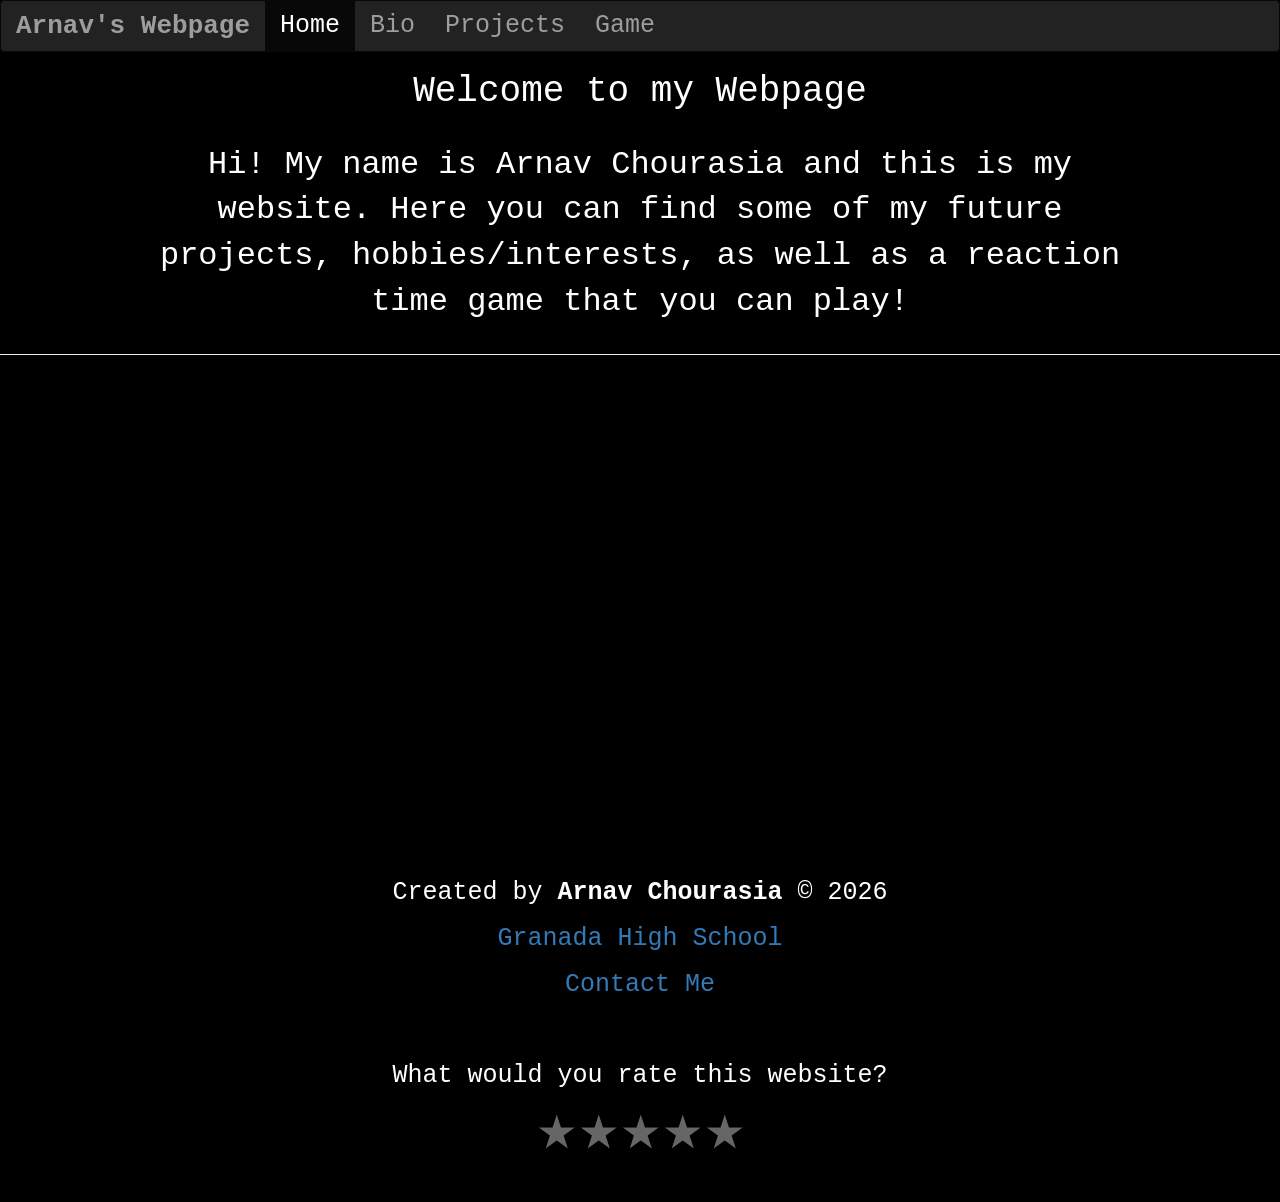
<file: Index.html>
<!DOCTYPE html>
<html lang="en">
<head>
  <title>AP CSP WEBSITE</title>
  <meta charset="utf-8">
  <meta name="viewport" content="width=device-width, initial-scale=1">

  <link rel="stylesheet" href="https://maxcdn.bootstrapcdn.com/bootstrap/3.4.1/css/bootstrap.min.css">
  <script src="https://ajax.googleapis.com/ajax/libs/jquery/3.7.1/jquery.min.js"></script>
  <script src="https://maxcdn.bootstrapcdn.com/bootstrap/3.4.1/js/bootstrap.min.js"></script>
  <link rel="stylesheet" href="styles.css">
  <link rel="icon" href="https://codehs.com/uploads/dc996631e2b43cbd3057f59597e54802" type="image/x-icon">

  <style>
    .navbar-brand {
      font-size: 26px;
      padding: 15px;
      font-weight: bold;
    }

    .intro {
      text-align: center;
      font-size: 32px;
      margin: 30px auto;
      max-width: 1000px;
    }

    .rating-section {
      background-color: black;
      text-align: center;
      padding: 25px;
      margin-top: 20px;
    }

    .rating-section p {
      font-size: 25px;
      margin-bottom: 15px;
    }

    .rating {
      display: inline-block;
    }

    .rating:not(:checked) > input {
      position: absolute;
      appearance: none;
    }

    .rating:not(:checked) > label {
      float: right;
      cursor: pointer;
      font-size: 40px;
      color: #666;
      margin: 0 3px;
    }

    .rating:not(:checked) > label:before {
      content: '★';
    }

    .rating > input:checked + label:hover,
    .rating > input:checked + label:hover ~ label,
    .rating > input:checked ~ label:hover,
    .rating > input:checked ~ label:hover ~ label,
    .rating > label:hover ~ input:checked ~ label {
      color: #e58e09;
    }

    .rating:not(:checked) > label:hover,
    .rating:not(:checked) > label:hover ~ label {
      color: #ff9e0b;
    }

    .rating > input:checked ~ label {
      color: #ffa723;
    }
  </style>
</head>

<body>

<nav class="navbar navbar-inverse">
  <div class="container-fluid">
    <div class="navbar-header">
      <button type="button" class="navbar-toggle" data-toggle="collapse" data-target="#myNavbar">
        <span class="icon-bar"></span>
        <span class="icon-bar"></span>
        <span class="icon-bar"></span>
      </button>
      <a class="navbar-brand" href="index.html">Arnav's Webpage</a>
    </div>

    <div class="collapse navbar-collapse" id="myNavbar">
      <ul class="nav navbar-nav">
        <li class="active"><a href="index.html">Home</a></li>
        <li><a href="bio.html">Bio</a></li>
        <li><a href="projects.html">Projects</a></li>
        <li><a href="game.html">Game</a></li>
      </ul>
    </div>
  </div>
</nav>

<h1>Welcome to my Webpage</h1>

<p class="intro">
  Hi! My name is Arnav Chourasia and this is my website. Here you can find some of my future projects, hobbies/interests, as well as a reaction time game that you can play!
</p>

<hr>

<div class="parallax"></div>

<div class="container"></div>

<div class="parallax"></div>

<footer class="bg-dark text-white text-center py-4 mt-5">
  <div class="container">
    <p class="mb-2">Created by <strong>Arnav Chourasia</strong> &copy; 2026</p>

    <p class="mb-2">
      <a href="https://granadahigh.com/" target="_blank" class="text-white text-decoration-none">
        <i class="bi bi-mortarboard-fill"></i>
        Granada High School
      </a>
    </p>

    <p class="mb-0">
      <a href="mailto:YOUR-EMAIL-HERE" class="text-white text-decoration-none">
        <i class="bi bi-envelope-fill"></i>
        Contact Me
      </a>
    </p>
  </div>

  <div class="rating-section">
    <p>What would you rate this website?</p>

    <div class="rating">
      <input type="radio" id="star5" name="rating" value="5">
      <label for="star5" onclick="thankYou()"></label>

      <input type="radio" id="star4" name="rating" value="4">
      <label for="star4" onclick="thankYou()"></label>

      <input type="radio" id="star3" name="rating" value="3">
      <label for="star3" onclick="thankYou()"></label>

      <input type="radio" id="star2" name="rating" value="2">
      <label for="star2" onclick="thankYou()"></label>

      <input type="radio" id="star1" name="rating" value="1">
      <label for="star1" onclick="thankYou()"></label>
    </div>
  </div>
</footer>

<script>
function thankYou() {
  alert("Thank for your feedback!");
}
</script>

<script src="cursor.js"></script>

</body>
</html>
</file>
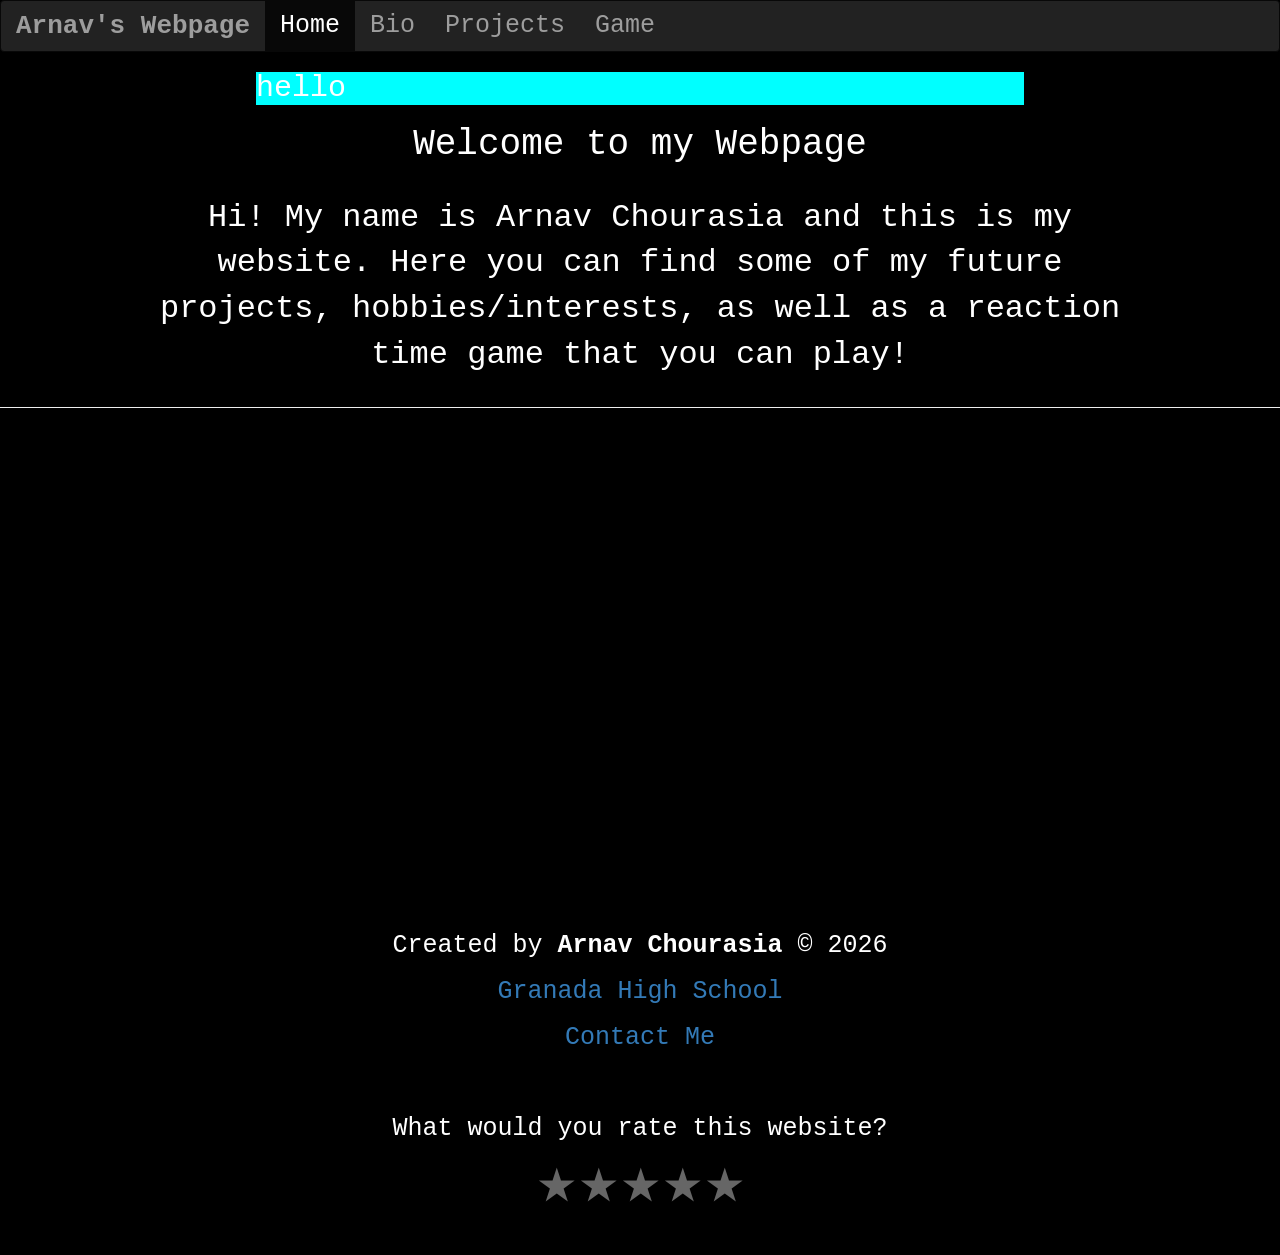
<file: index.html>
<!DOCTYPE html>
<html lang="en">
<head>
  <title>AP CSP WEBSITE</title>
  <meta charset="utf-8">
  <meta name="viewport" content="width=device-width, initial-scale=1">

  <link rel="stylesheet" href="https://maxcdn.bootstrapcdn.com/bootstrap/3.4.1/css/bootstrap.min.css">
  <script src="https://ajax.googleapis.com/ajax/libs/jquery/3.7.1/jquery.min.js"></script>
  <script src="https://maxcdn.bootstrapcdn.com/bootstrap/3.4.1/js/bootstrap.min.js"></script>
  <link rel="stylesheet" href="styles.css">
  <link rel="icon" href="https://codehs.com/uploads/dc996631e2b43cbd3057f59597e54802" type="image/x-icon">

  <style>
    .navbar-brand {
      font-size: 26px;
      padding: 15px;
      font-weight: bold;
    }

    .intro {
      text-align: center;
      font-size: 32px;
      margin: 30px auto;
      max-width: 1000px;
    }

    .rating-section {
      background-color: black;
      text-align: center;
      padding: 25px;
      margin-top: 20px;
    }

    .rating-section p {
      font-size: 25px;
      margin-bottom: 15px;
    }

    .rating {
      display: inline-block;
    }

    .rating:not(:checked) > input {
      position: absolute;
      appearance: none;
    }

    .rating:not(:checked) > label {
      float: right;
      cursor: pointer;
      font-size: 40px;
      color: #666;
      margin: 0 3px;
    }

    .rating:not(:checked) > label:before {
      content: '★';
    }

    .rating > input:checked + label:hover,
    .rating > input:checked + label:hover ~ label,
    .rating > input:checked ~ label:hover,
    .rating > input:checked ~ label:hover ~ label,
    .rating > label:hover ~ input:checked ~ label {
      color: #e58e09;
    }

    .rating:not(:checked) > label:hover,
    .rating:not(:checked) > label:hover ~ label {
      color: #ff9e0b;
    }

    .rating > input:checked ~ label {
      color: #ffa723;
    }
  </style>
</head>

<body>

<nav class="navbar navbar-inverse">
  <div class="container-fluid">
    <div class="navbar-header">
      <button type="button" class="navbar-toggle" data-toggle="collapse" data-target="#myNavbar">
        <span class="icon-bar"></span>
        <span class="icon-bar"></span>
        <span class="icon-bar"></span>
      </button>
      <a class="navbar-brand" href="index.html">Arnav's Webpage</a>
    </div>

    <div class="collapse navbar-collapse" id="myNavbar">
      <ul class="nav navbar-nav">
        <li class="active"><a href="index.html">Home</a></li>
        <li><a href="bio.html">Bio</a></li>
        <li><a href="projects.html">Projects</a></li>
        <li><a href="game.html">Game</a></li>
      </ul>
    </div>
  </div>
</nav>

<div class="tester">
    <h2>hello</h2>
</div>

<h1>Welcome to my Webpage</h1>

<p class="intro">
  Hi! My name is Arnav Chourasia and this is my website. Here you can find some of my future projects, hobbies/interests, as well as a reaction time game that you can play!
</p>

<hr>

<div class="parallax"></div>

<div class="container"></div>

<div class="parallax"></div>

<footer class="bg-dark text-white text-center py-4 mt-5">
  <div class="container">
    <p class="mb-2">Created by <strong>Arnav Chourasia</strong> &copy; 2026</p>

    <p class="mb-2">
      <a href="https://granadahigh.com/" target="_blank" class="text-white text-decoration-none">
        <i class="bi bi-mortarboard-fill"></i>
        Granada High School
      </a>
    </p>

    <p class="mb-0">
      <a href="mailto:YOUR-EMAIL-HERE" class="text-white text-decoration-none">
        <i class="bi bi-envelope-fill"></i>
        Contact Me
      </a>
    </p>
  </div>

  <div class="rating-section">
    <p>What would you rate this website?</p>

    <div class="rating">
      <input type="radio" id="star5" name="rating" value="5">
      <label for="star5" onclick="thankYou()"></label>

      <input type="radio" id="star4" name="rating" value="7">
      <label for="star4" onclick="thankYou()"></label>

      <input type="radio" id="star3" name="rating" value="3">
      <label for="star3" onclick="thankYou()"></label>

      <input type="radio" id="star2" name="rating" value="2">
      <label for="star2" onclick="thankYou()"></label>

      <input type="radio" id="star1" name="rating" value="1">
      <label for="star1" onclick="thankYou()"></label>
    </div>
  </div>
</footer>

<script>
function thankYou() {
  alert("Thank for your feedback!");
}
</script>

<script src="cursor.js"></script>

</body>
</html>
</file>
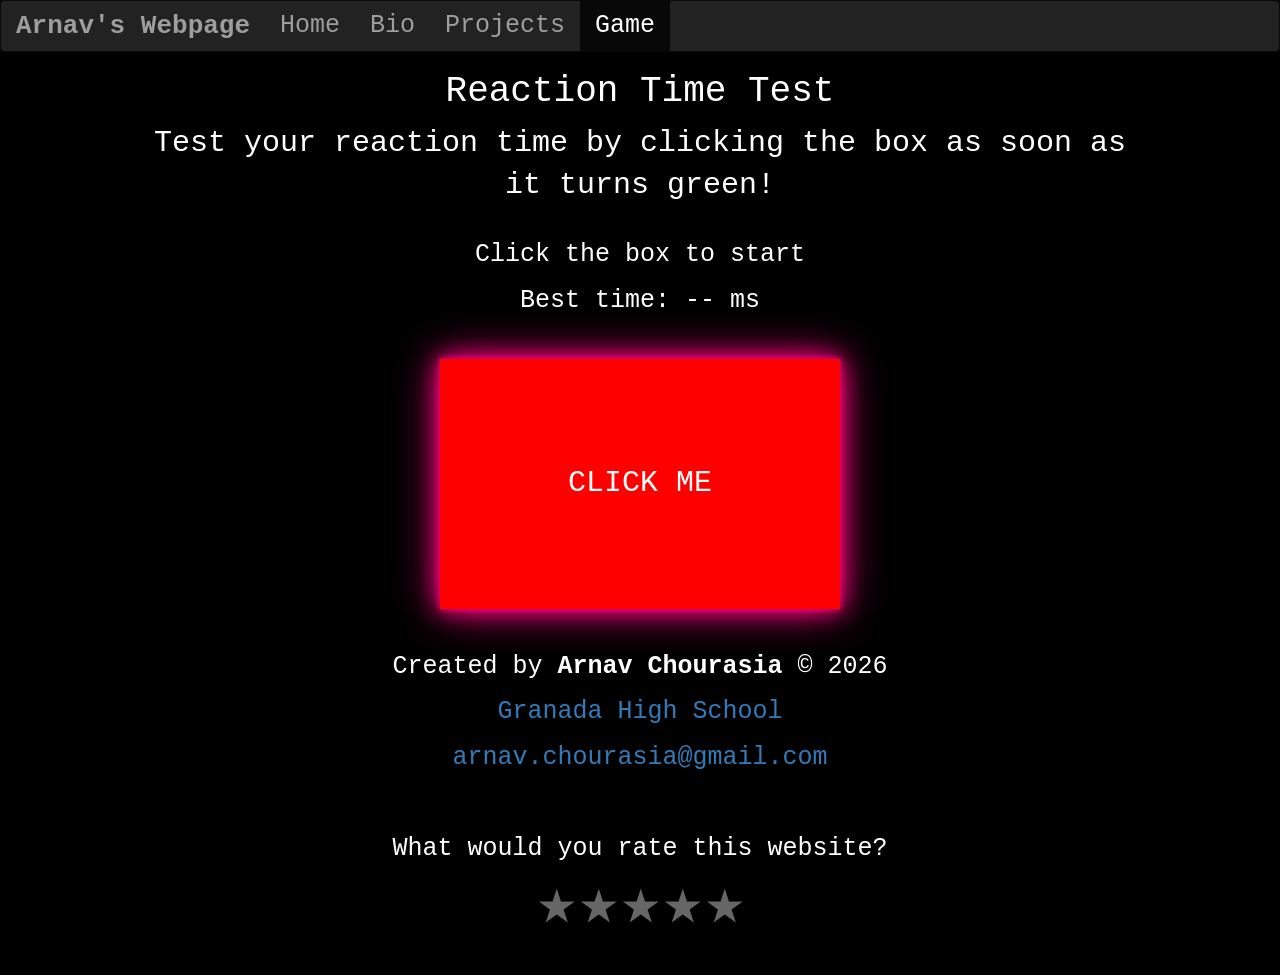
<file: game.html>
<!DOCTYPE html>

<html lang="en">
<head>
    <title>really cool awesome game</title>

    <meta charset="utf-8">
    <meta name="viewport" content="width=device-width, initial-scale=1">

    <link rel="stylesheet" href="https://maxcdn.bootstrapcdn.com/bootstrap/3.4.1/css/bootstrap.min.css">
    <script src="https://ajax.googleapis.com/ajax/libs/jquery/3.7.1/jquery.min.js"></script>
    <script src="https://maxcdn.bootstrapcdn.com/bootstrap/3.4.1/js/bootstrap.min.js"></script>

    <link rel="stylesheet" href="styles.css">

    <link rel="icon" href="https://codehs.com/uploads/dc996631e2b43cbd3057f59597e54802" type="image/x-icon">

    <style>

       
        .navbar-brand {
            font-size: 26px;
            padding-top: 15px;
            padding-bottom: 15px;
            font-weight: bold;
        }

        .navbar-brand:hover {
            color: #ff007f !important;
            text-shadow: 0 0 5px #ff007f,
                         0 0 15px #ff007f,
                         0 0 30px #ff007f;
        }

        body {
            background-color: black;
            color: white;
            text-align: center;
            font-family: courier;
        }

        .game-intro {
            text-align: center;
            font-size: 30px;
            margin: 10px auto 30px auto;
            max-width: 1000px;
        }

        #gameBox {
            width: 400px;
            height: 250px;
            background-color: red;
            margin: 40px auto;
            display: flex;
            align-items: center;
            justify-content: center;
            font-size: 30px;
            cursor: pointer;

            box-shadow: 0 0 5px #ff007f,
                        0 0 20px #ff007f,
                        0 0 40px #ff007f;
        }

        /* Rating section */

        .rating-section {
            background-color: black;
            text-align: center;
            padding: 25px;
            margin-top: 20px;
        }

        .rating-section p {
            font-size: 25px;
            margin-bottom: 15px;
        }

        .rating {
            display: inline-block;
        }

        .rating:not(:checked) > input {
            position: absolute;
            appearance: none;
        }

        .rating:not(:checked) > label {
            float: right;
            cursor: pointer;
            font-size: 40px;
            color: #666;
            margin: 0 3px;
        }

        .rating:not(:checked) > label:before {
            content: '★';
        }

        .rating > input:checked + label:hover,
        .rating > input:checked + label:hover ~ label,
        .rating > input:checked ~ label:hover,
        .rating > input:checked ~ label:hover ~ label,
        .rating > label:hover ~ input:checked ~ label {
            color: #e58e09;
        }

        .rating:not(:checked) > label:hover,
        .rating:not(:checked) > label:hover ~ label {
            color: #ff9e0b;
        }

        .rating > input:checked ~ label {
            color: #ffa723;
        }

    </style>

</head>

<body>

<nav class="navbar navbar-inverse">
    <div class="container-fluid">

        <div class="navbar-header">

            <button type="button" class="navbar-toggle" data-toggle="collapse" data-target="#myNavbar">
                <span class="icon-bar"></span>
                <span class="icon-bar"></span>
                <span class="icon-bar"></span>
            </button>

            <a class="navbar-brand" href="index.html">Arnav's Webpage</a>

        </div>

        <div class="collapse navbar-collapse" id="myNavbar">

            <ul class="nav navbar-nav">

                <li>
                    <a href="index.html">Home</a>
                </li>

                <li>
                    <a href="bio.html">Bio</a>
                </li>

                <li>
                    <a href="projects.html">Projects</a>
                </li>

                <li class="active">
                    <a href="game.html">Game</a>
                </li>

            </ul>

        </div>
    </div>
</nav>


<h1>Reaction Time Test</h1>

<p class="game-intro">
    Test your reaction time by clicking the box as soon as it turns green!
</p>

<p id="message">Click the box to start</p>

<p id="bestTime">Best time: -- ms</p>

<div id="gameBox">CLICK ME</div>


<footer class="bg-dark text-white text-center py-4 mt-5">

    <div class="container">

        <p class="mb-2">
            Created by <strong>Arnav Chourasia</strong> &copy; 2026
        </p>

        <p class="mb-2">
            <a href="https://granadahigh.com/"
               target="_blank"
               class="text-white text-decoration-none">
                Granada High School
            </a>
        </p>

        <p class="mb-0">
            <a href="mailto:arnav.chourasia@gmail.com"
               class="text-white text-decoration-none">
                arnav.chourasia@gmail.com
            </a>
        </p>

    </div>


    <!-- Website rating -->

    <div class="rating-section">

        <p>What would you rate this website?</p>

        <div class="rating">

            <input type="radio" id="star5" name="rating" value="5">
            <label for="star5" onclick="thankYou()"></label>

            <input type="radio" id="star4" name="rating" value="4">
            <label for="star4" onclick="thankYou()"></label>

            <input type="radio" id="star3" name="rating" value="3">
            <label for="star3" onclick="thankYou()"></label>

            <input type="radio" id="star2" name="rating" value="2">
            <label for="star2" onclick="thankYou()"></label>

            <input type="radio" id="star1" name="rating" value="1">
            <label for="star1" onclick="thankYou()"></label>

        </div>

    </div>

</footer>


<script>

function thankYou() {
    alert("Thanks for your feedback!");
}

</script>


<script>

let box = document.getElementById("gameBox");
let message = document.getElementById("message");

let startTime;
let ready = false;
let waiting = false;
let bestTime = null;

box.onclick = function() {

    if (waiting == false && ready == false) {

        waiting = true;

        box.style.backgroundColor = "red";
        box.innerHTML = "WAIT...";
        message.innerHTML = "Wait for green...";

        let randomTime = Math.random() * 3000 + 2000;

        setTimeout(function() {

            box.style.backgroundColor = "lime";
            box.innerHTML = "CLICK!";
            message.innerHTML = "CLICK!";

            startTime = Date.now();

            waiting = false;
            ready = true;

        }, randomTime);
    }

    else if (ready == true) {

        let reactionTime = Date.now() - startTime;

        message.innerHTML = "Your reaction time: " + reactionTime + " ms";

        if (bestTime == null || reactionTime < bestTime) {
            bestTime = reactionTime;
            document.getElementById("bestTime").innerHTML = "Best time: " + bestTime + " ms";
        }

        box.style.backgroundColor = "red";
        box.innerHTML = "CLICK ME";

        ready = false;
    }
};

</script>


<script src="cursor.js"></script>

</body>
</html>
</file>
<file: styles.css>
.project-box iframe {
  display: block;
  width: 100%;
  height: 100%;
  border: none;
}



.mynav {
background-color: pink;
}

.parallax {
background-image: url("https://codehs.com/uploads/5ecfd7ef617f78d8aaf03e6f36176dab");
min-height: 250px;
background-attachment: fixed;
background-position: center;
background-repeat: no-repeat;
background-size: cover;
}

body {
font-family: courier;
color: white;
font-size: 25px;
background: black;
}

.big {
font-size: 30px;
color: cyan;
}

h1 {
text-align: center;
}

h1:hover {
border-color: #ff007f;
box-shadow: 0 0 5px #ff007f,
0 0 20px #ff007f,
0 0 40px #ff007f;
}

li:hover {
border-color: #ff007f;
box-shadow: 0 0 5px #ff007f,
0 0 20px #ff007f,
0 0 40px #ff007f;
}

hr:hover {
border-color: #ff007f;
box-shadow: 0 0 5px #ff007f,
0 0 20px #ff007f,
0 0 40px #ff007f;
}

.navbar-brand:hover {
color: #ff007f !important;
text-shadow: 0 0 5px #ff007f,
0 0 15px #ff007f,
0 0 30px #ff007f;
}

.navbar-nav li:hover {
border-color: #ff007f;
box-shadow: 0 0 5px #ff007f,
0 0 20px #ff007f,
0 0 40px #ff007f;
}

.navbar-nav a:hover {
color: #ff007f !important;
text-shadow: 0 0 5px #ff007f,
0 0 20px #ff007f,
0 0 30px #ff007f;
}

.intro:hover {
border-color: #ff007f;
box-shadow: 0 0 5px #ff007f,
0 0 20px #ff007f,
0 0 40px #ff007f;
}

.rating-section:hover {
border-color: #ff007f;
box-shadow: 0 0 5px #ff007f,
0 0 20px #ff007f,
0 0 40px #ff007f;
}

.rating > label:hover {
text-shadow: 0 0 5px #ff007f,
0 0 20px #ff007f,
0 0 40px #ff007f;
}

.project-box:hover {
transform: scale(1.03);
border-color: #ff007f;
box-shadow: 0 0 5px #ff007f,
0 0 20px #ff007f,
0 0 40px #ff007f;
}

.navbar:hover {
border-color: #ff007f;
box-shadow: 0 0 5px #ff007f,
0 0 20px #ff007f,
0 0 40px #ff007f;
}

.radio {
display: flex;
justify-content: center;
gap: 10px;
}

.radio > input {
position: absolute;
appearance: none;
}

.radio > label {
cursor: pointer;
font-size: 30px;
position: relative;
display: inline-block;
transition: transform 0.3s ease;
}

.radio > label > svg {
fill: #666;
transition: fill 0.3s ease;
}

.radio > label::before,
.radio > label::after {
content: "";
position: absolute;
width: 6px;
height: 6px;
background-color: #ff9e0b;
border-radius: 50%;
opacity: 0;
transform: scale(0);
transition: transform 0.4s ease, opacity 0.4s ease;
}

.radio > label::before {
top: -15px;
left: 50%;
transform: translateX(-50%) scale(0);
}

.radio > label::after {
bottom: -15px;
left: 50%;
transform: translateX(-50%) scale(0);
}

.radio > label:hover::before,
.radio > label:hover::after {
opacity: 1;
transform: translateX(-50%) scale(1.5);
}

.radio > label:hover {
transform: scale(1.2);
animation: pulse 0.6s infinite alternate;
}

.radio > label:hover > svg {
fill: #ff9e0b;
filter: drop-shadow(0 0 15px rgba(255, 158, 11, 0.9));
animation: shimmer 1s ease infinite alternate;
}

.radio > input:checked + label > svg {
fill: #ff9e0b;
filter: drop-shadow(0 0 15px rgba(255, 158, 11, 0.9));
animation: pulse 0.8s infinite alternate;
}

.radio > input:checked + label ~ label > svg,
.radio > input:checked + label > svg {
fill: #ff9e0b;
}

@keyframes pulse {
0% {
transform: scale(1);
}


100% {
    transform: scale(1.1);
}


}

@keyframes shimmer {
0% {
filter: drop-shadow(0 0 10px rgba(255, 158, 11, 0.5));
}


100% {
    filter: drop-shadow(0 0 20px rgba(255, 158, 11, 1));
}


}

.radio > input:checked + label:hover,
.radio > input:checked + label:hover ~ label {
fill: #e58e09;
}

.radio > label:hover,
.radio > label:hover ~ label {
fill: #ff9e0b;
}

.radio input:checked ~ label svg {
fill: #ffa723;
}

.tester{
    background-color:#00FFFF;
    width:60%;
    margin:auto;
}
</file>
